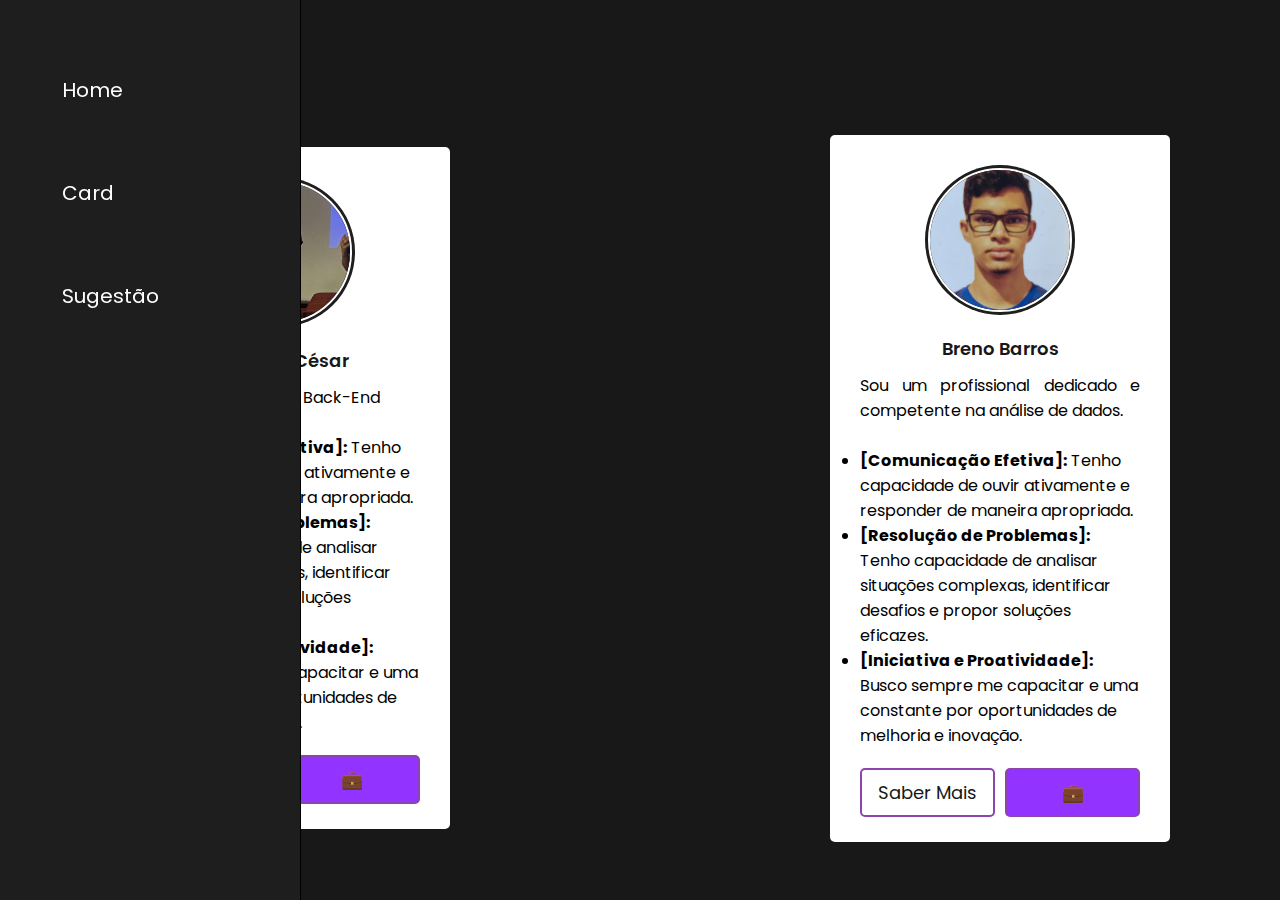
<file: tela1/index.html>
<!DOCTYPE html>
<html lang="pt-br">
<head>
    <meta charset="UTF-8">
    <meta name="viewport" content="width=device-width, initial-scale=1.0">
    <link rel="stylesheet" href="style.css">
    <link rel="stylesheet" href="../menu/menulateral.css">
    <title>Landing Page</title>
</head>
<body>

    <header>
        <nav class="menu_Lateral ">
            <ul>
                <li class="item_menu">   
                    <a href="../tela1/index.html">      
                      <span class="icon"><i class="bi bi-journal-bookmark"></i></span> 
                      <span class="txt-link">Home</span>
                    </a>
            
                 </li>
    
                <li class="item_menu"> 
                    <a href="../card/card.html">     
                      <span class="icon"><i class="bi bi-search"></i></span> 
                      <span class="txt-link">Card</span>
                    </a>
                </li>
                <li class="item_menu"> 
                    <a href="/tela3/sugestao.html">      
                      <span class="icon"><i class="bi bi-gear-fill"></i></i></i></i></span> 
                      <span class="txt-link">Sugestão</span>
                    </a>
                </li>
            </ul>
    
    
        </nav>
    
    </header>
 

    <div class="container">
        <div class="box">
        <div class="image">
          <img src="../imgs/AugustoImg.jpeg">
          </div>
          <div class="name_job">Augusto César</div>
      
          <div class="rating">
            <i class="fas fa-star"></i>
            <i class="fas fa-star"></i>
            <i class="far fa-star"></i>
            <i class="far fa-star"></i>
            <i class="far fa-star"></i>
          </div>
          <p>Desenvolvedor Back-End</p>
          <br>
          <li><strong>[Comunicação Efetiva]:</strong> Tenho capacidade de ouvir ativamente e responder de maneira apropriada.</li>
          <li><strong>[Resolução de Problemas]:</strong> Tenho capacidade de analisar situações complexas, identificar desafios e propor soluções eficazes.</li>
          <li><strong>[Iniciativa e Proatividade]:</strong> Busco sempre me capacitar e uma constante por oportunidades de melhoria e inovação.</li>
          <div class="btns">
            <button>Saber Mais</button>
            <button>&#128188;</button>
          </div>
        </div>
        <div class="box">
          <div class="image">
          <img src="../imgs/brenoImg.jpeg" alt="">
          </div>
          <div class="name_job">Breno Barros</div>
          <div class="rating">
            <i class="fas fa-star"></i>
            <i class="fas fa-star"></i>
            <i class="fas fa-star"></i>
            <i class="far fa-star"></i>
            <i class="far fa-star"></i>
          </div>
          <p>Sou um profissional dedicado e competente na análise de dados.</p>
          <br>
          <li><strong>[Comunicação Efetiva]:</strong> Tenho capacidade de ouvir ativamente e responder de maneira apropriada.</li>
          <li><strong>[Resolução de Problemas]:</strong> Tenho capacidade de analisar situações complexas, identificar desafios e propor soluções eficazes.</li>
          <li><strong>[Iniciativa e Proatividade]:</strong> Busco sempre me capacitar e uma constante por oportunidades de melhoria e inovação.</li>
          <div class="btns">
            <button>Saber Mais </button>
            <button>&#128188;</button>
          </div>
        </div>   
</body>
<script src="../menu/menu.js"></script>
</html>
</file>
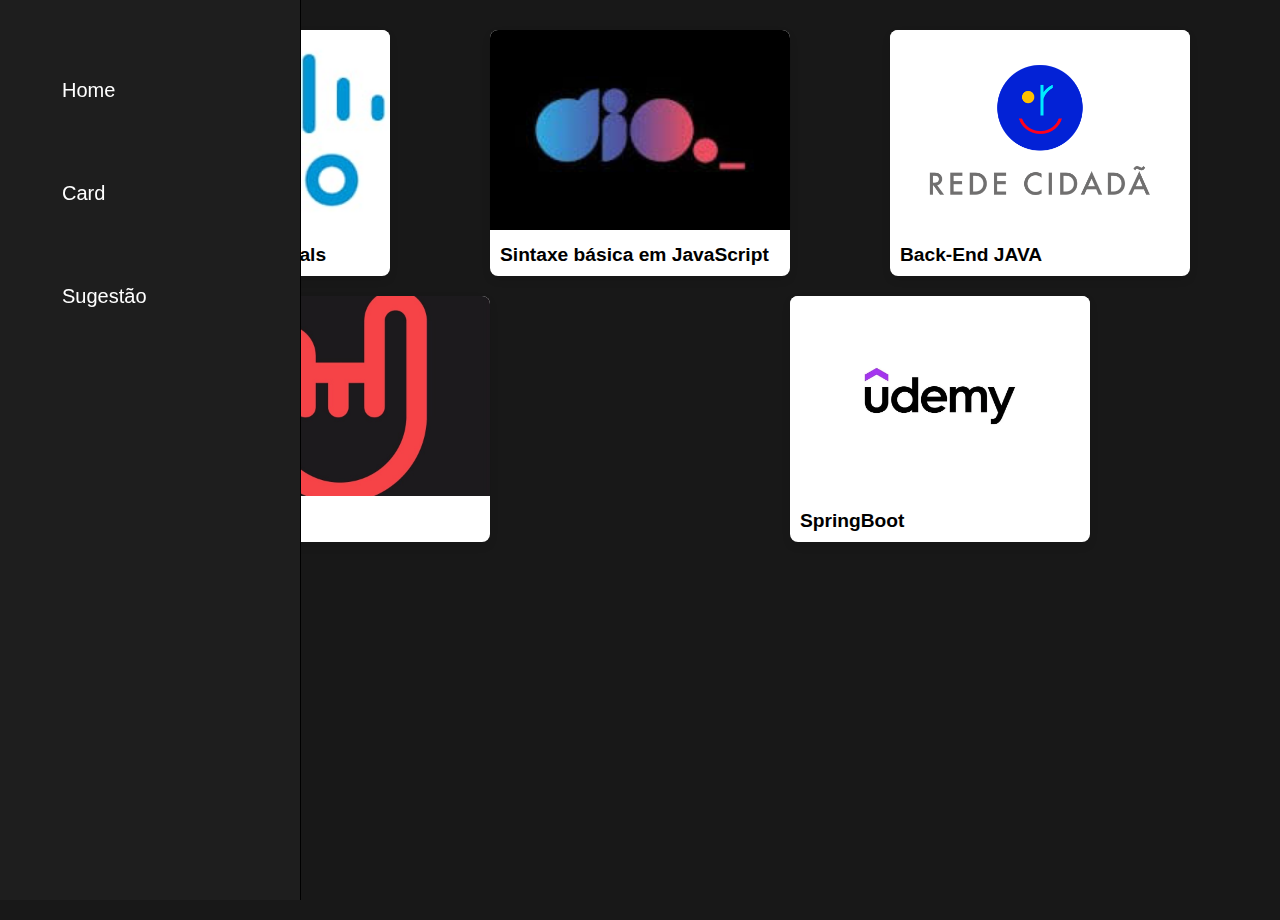
<file: card/card.html>
<!DOCTYPE html>
<html lang="pt-br">
<head>
    <meta charset="UTF-8">
    <meta name="viewport" content="width=device-width, initial-scale=1.0">
    <link rel="stylesheet" href="card.css">
    <link rel="stylesheet" href="../menu/menulateral.css">
    <title>Galeria de Imagens</title>
</head>
<body>

    <header>
        <nav class="menu_Lateral ">
            <ul>
                <li class="item_menu">   
                    <a href="../tela1/index.html">      
                      <span class="icon"><i class="bi bi-journal-bookmark"></i></span> 
                      <span class="txt-link">Home</span>
                    </a>
            
                 </li>
    
                <li class="item_menu"> 
                    <a href="../card/card.html">     
                      <span class="icon"><i class="bi bi-search"></i></span> 
                      <span class="txt-link">Card</span>
                    </a>
                </li>
                <li class="item_menu"> 
                    <a href="/tela3/sugestao.html">      
                      <span class="icon"><i class="bi bi-gear-fill"></i></i></i></i></span> 
                      <span class="txt-link">Sugestão</span>
                    </a>
                </li>
            </ul>
    
    
        </nav>
    
    </header>

    <div class="gallery">
        <div class="card">
            <img src="../imgs/cisco.jpeg" alt="Imagem 1">
            <h2>Cybersecurity essentials</h2>
        </div>

        <div class="card">
            <img src="../imgs/dio.jpeg" alt="Imagem 2">
            <h2>Sintaxe básica em JavaScript</h2>
        </div>
        <div class="card">
            <img src="../imgs/logoRede200x200.png" alt="Imagem 1">
            <h2>Back-End JAVA</h2>
        </div>

        <div class="card">
            <img src="../imgs/channels4_profile.jpg" alt="Imagem 2">
            <h2>Front-End</h2>
        </div>
        <div class="card">
            <img src="../imgs/udemy-business.webp" alt="Imagem 2">
            <h2>SpringBoot</h2>
        </div>

    </div>

</body>

<script src="../menu/menu.js"></script>
</html>
</file>
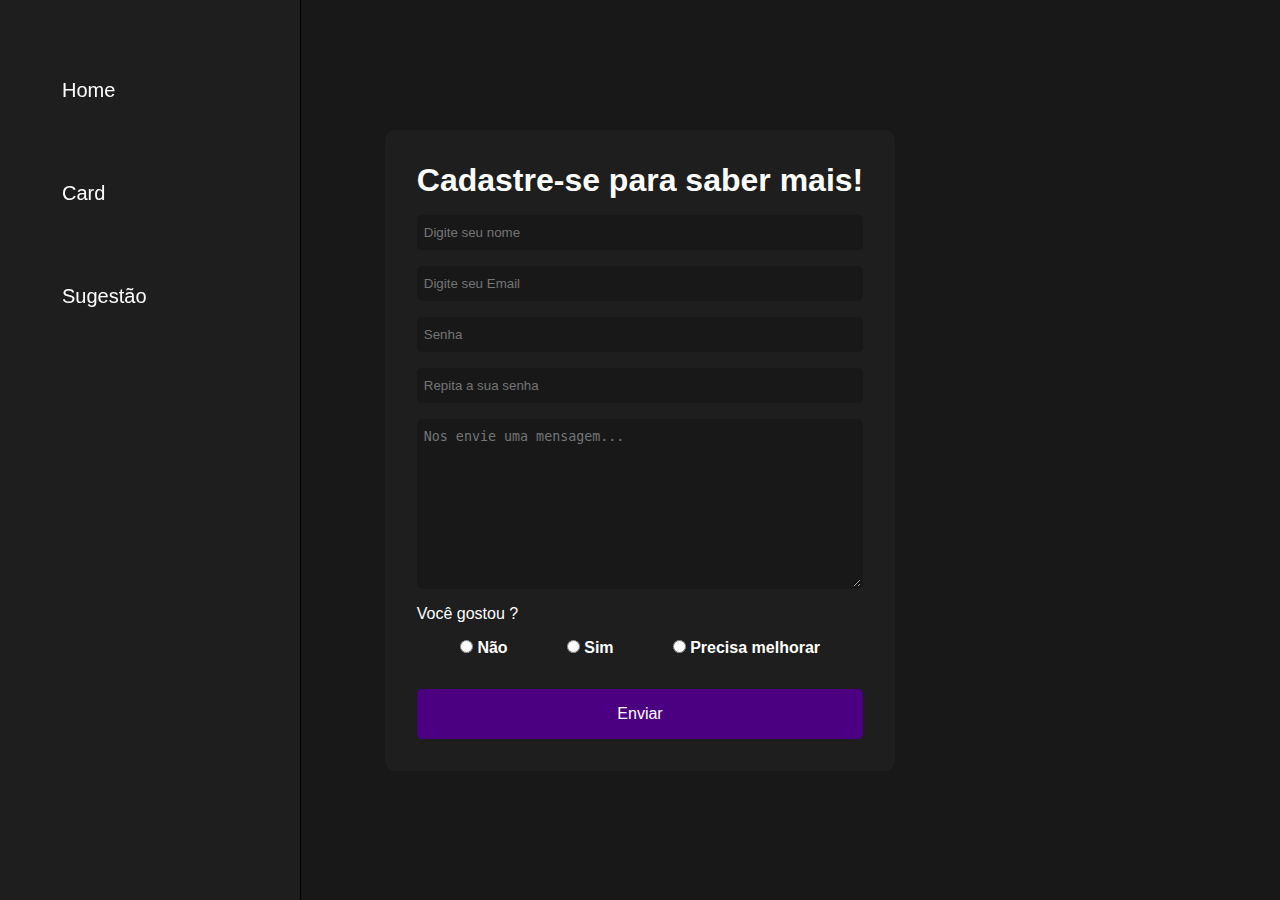
<file: tela3/sugestao.html>
<!DOCTYPE html>
<html lang="en">
<head>
    <meta charset="UTF-8">
    <meta name="viewport" content="width=device-width, initial-scale=1.0">
    <title>Document</title>
    <link rel="stylesheet" href="sugestao.css">
    <link rel="stylesheet" href="../menu/menulateral.css">
</head>
<body>

    <nav class="menu_Lateral ">
        <ul>
            <li class="item_menu">   
                <a href="../tela1/index.html">      
                  <span class="icon"><i class="bi bi-journal-bookmark"></i></span> 
                  <span class="txt-link">Home</span>
                </a>
        
             </li>

            <li class="item_menu"> 
                <a href="../card/card.html">     
                  <span class="icon"><i class="bi bi-search"></i></span> 
                  <span class="txt-link">Card</span>
                </a>
            </li>
            <li class="item_menu"> 
                <a href="/tela3/sugestao.html">      
                  <span class="icon"><i class="bi bi-gear-fill"></i></i></i></i></span> 
                  <span class="txt-link">Sugestão</span>
                </a>
            </li>
        </ul>


    </nav>

    <div class="content">
        <h1>Cadastre-se para saber mais!</h1>
        <form id="form">
            <div>
                <input type="text" placeholder="Digite seu nome" class="inputs required" oninput="nameValidate()">
                <span class="span-required">Nome deve ter no mínimo 3 caracteres</span>
            </div>
            <div>
                <input type="email" placeholder="Digite seu Email" class="inputs required" oninput="emailValidate()">
                <span class="span-required">Digite um email válido</span>
            </div>
            <div>
                <input type="password" placeholder="Senha" class="inputs required" oninput="mainPasswordValidate()">
                <span class="span-required">Digite uma senha com no mínimo 8 caracteres</span>
            </div>
            <div>
                <input type="password" placeholder="Repita a sua senha" class="inputs required" oninput="comparePassword()">
                <span class="span-required">Senhas devem ser iguais</span>
            </div>
            <textarea class="inputs" name="descricao" id="descricao" cols="25" rows="10" placeholder="Nos envie uma mensagem..."></textarea>
            <p>Você gostou ?</p>
            <div class="box-select">
               <div>
                <input type="radio" id="n" value="n" name="avaliacao">
                <label for="n">Não</label>
               </div>
               <div>
                <input type="radio" id="s" value="s" name="avaliacao">
                <label for="s">Sim</label>
               </div>             
               <div>
                <input type="radio" id="pm" value="pm" name="avaliacao">
                <label for="pm">Precisa melhorar</label>
               </div>
            </div>
            <button type="submit">Enviar</button>
        </form>
    </div>

</body>

<script src="../menu/menu.js"></script>
<script src="sugestao.js"></script>
</html>
</file>
<file: tela1/style.css>
@import url('https://fonts.googleapis.com/css2?family=Poppins:wght@200;300;400;500;600;700&display=swap');
*{
  margin: 0px;
  padding: 0px;
  box-sizing: border-box;
  font-family: 'Poppins', sans-serif;
}
::selection{
  background: #181818;
  color: #fff;
}
html,body{
  display: grid;
  height: 100%;
  place-items: center;
  background:#181818;
}
.container{
  max-width: 1100px;
  display: flex;
  justify-content: space-between;
  align-items: center;
  flex-wrap: wrap;
  padding: 20px;
}
.container .box{
  width: calc(33% - 10px);
  background: #fff;
  display: flex;
  flex-direction: column;
  justify-content: center;
  align-items: center;
  padding: 20px 30px;
  border-radius: 5px;
}
.box .quote i{
margin-top: 10px;
font-size: 45px;
color: #17c0eb
}
.container .box .image{
  margin: 10px 0;
  height: 150px;
  width: 150px;
  background: #1e1e1e;
  padding: 3px;
  border-radius: 50%;
}
.box .image img{
  height: 100%;
  width: 100%;
  border-radius: 50%;
  object-fit: cover;
  border: 2px solid #fff;
}
.box p{
  text-align: justify;
  margin-top: 8px;
  font-size: 16px;
  font-weight: 400;
}
.box .name_job{
  margin: 10px 0 3px 0;
  color: #181818;
  font-size: 18px;
  font-weight: 600;
}
.rating i{
  font-size: 18px;
  color: #8e44ad;
  margin-bottom: 5px;
}
.btns{
  margin-top: 20px;
  margin-bottom: 5px;
  display: flex;
  justify-content: space-between;
  width: 100%;
}
.btns button{
  background: #9333FF;
  width: 100%;
  padding: 9px 0px;
  outline: none;
  border: 2px solid #8e44ad;
  border-radius: 5px;
  cursor: pointer;
  font-size: 18px;
  font-weight: 400;
  color: #181818;
  transition: all 0.3s linear;
}
.btns button:first-child{
  background: none;
  margin-right: 5px;
}
.btns button:last-child{
  color: #fff;
  margin-left: 5px;
}
.btns button:first-child:hover{
  background: #9333FF;
  color: #fff;
}
.btns button:hover{
  color: #fff;
}
@media (max-width:1045px){
  .container .box{
    width: calc(50% - 10px);
    margin-bottom: 20px;
  }
}
@media (max-width:710px){
  .container .box{
    width: 100%;
  }
}
</file>
<file: menu/menulateral.css>
*{
    margin: 0;
    padding: 0;
    box-sizing: border-box;
   }
   
   body{
       height: 100vh;
   }
   nav.menu_Lateral{
       width: 70px;
       height:100%;
       background-color:  #1e1e1e;
       padding-top: 50px;      
       box-shadow: 1px 0 0 black;
       position: fixed;
       top: 0;
       left: 0;
       overflow: hidden;
       transition: .5s;
       color: #090C53;
   }
   nav.menu_Lateral:hover{
       width: 300px;
   }
   .btn_expandir{
       width: 100%;
       padding-left: 10px;
   }
   .btn_expandir > i{
       color: white;
       font-size: 24px;
       cursor: pointer;
   }
   ul{
       height: 100%;
       list-style-type: none;
   
   }
   ul li.item_menu{
       transition: .5s;
   }
   ul li.ativo{
       background-color:#D1D5F5;
       margin-left: 0px;
       
   }
   ul li.item_menu:hover{
       background-color:#181818;
   
   
   }
   ul li.item_menu a{
       color:white;
       text-decoration: none;
       font-size: 20px;
       padding: 20px 4%;
       display: flex;
       margin-bottom: 20px;
       line-height: 40px;
   
       
   }
   nav.menu_Lateral:hover .txt-link{
       margin-left: 40px;
   }
   
   ul li.item_menu a .txt-link{
       margin-left: 70px;
       transition: .5s;
   }
   ul li.item_menu a .icon > i{
       font-size: 30px;
       margin-left: 10px;
   }
</file>
<file: card/card.css>
body {
    font-family: Arial, sans-serif;
    margin: 0;
    padding: 0;
    background-color: #181818;
}

.gallery {
    display: flex;
    flex-wrap: wrap;
    justify-content: space-around;
    max-width: 1200px;
    margin: 20px auto;
}

.card {
    box-shadow: 0 4px 8px rgba(0, 0, 0, 0.1);
    border-radius: 8px;
    overflow: hidden;
    margin: 10px;
    width: 300px;
    background-color: #fff;
}

.card img {
    width: 100%;
    height: 200px;
    object-fit: cover;
}

.card h2 {
    padding: 10px;
    margin: 0;
    font-size: 1.2em;
}

.card p {
    padding: 10px;
    margin: 0;
    color: #666;
}

/* Adicione estilos adicionais conforme necessário */
</file>
<file: tela3/sugestao.css>
:root{
    --color-white: #fff;
    --color-red: #e63636;
    --color-dark1: #181818;
    --color-dark2: #1e1e1e; 
    --color-purple1:#9333FF; 
    --color-purple2:indigo; 
}

*{
    margin: 0;
    padding: 0;
}

body{
    font-family: Arial, Helvetica, sans-serif;
    background-color: var(--color-dark1);
    color: var(--color-white);
    display: flex;
    justify-content: center;
    align-items: center;
    height: 100vh;
}

.content{
    background-color: var(--color-dark2);
    padding: 2rem;
    border-radius: 10px;
    min-width: 30%;
    overflow: auto;
}

h1{
    margin-bottom: 1rem;
    text-align: center;
}

.content form{
    display: flex;
    flex-direction: column;
    gap: 1rem;
}

.span-required{
    font-size: 12px;
    margin: 3px 0 0 1px;
    color: var(--color-red);
    display: none;
}

.inputs{
    padding: 8px 5px;
    outline: none;
    border-radius: 5px;
    background-color: var(--color-dark1);
    border: 2px solid var(--color-dark1);
    color: var(--color-white);
    width: 100%;
    box-sizing: border-box;
    transition: .3s;
}

.inputs:focus{
    border-color: var(--color-purple1);
}

.box-select{
    display: flex;
    justify-content: space-evenly;
    font-weight: bold;
    gap: 1rem;
}

button[type="submit"]{
    padding: 1rem;
    font-size: 1rem;
    outline: none;
    border: none;
    border-radius: 5px;
    margin-top: 1rem;
    background-color: var(--color-purple2);
    color: var(--color-white);
    cursor: pointer;
    transition: .3s;
}

button[type="submit"]:hover{
    background-color: var(--color-purple1);
}

@media screen and (max-width: 576px){
    .box-select{
        flex-direction: column;
        gap: 5px;
    }
}
</file>
